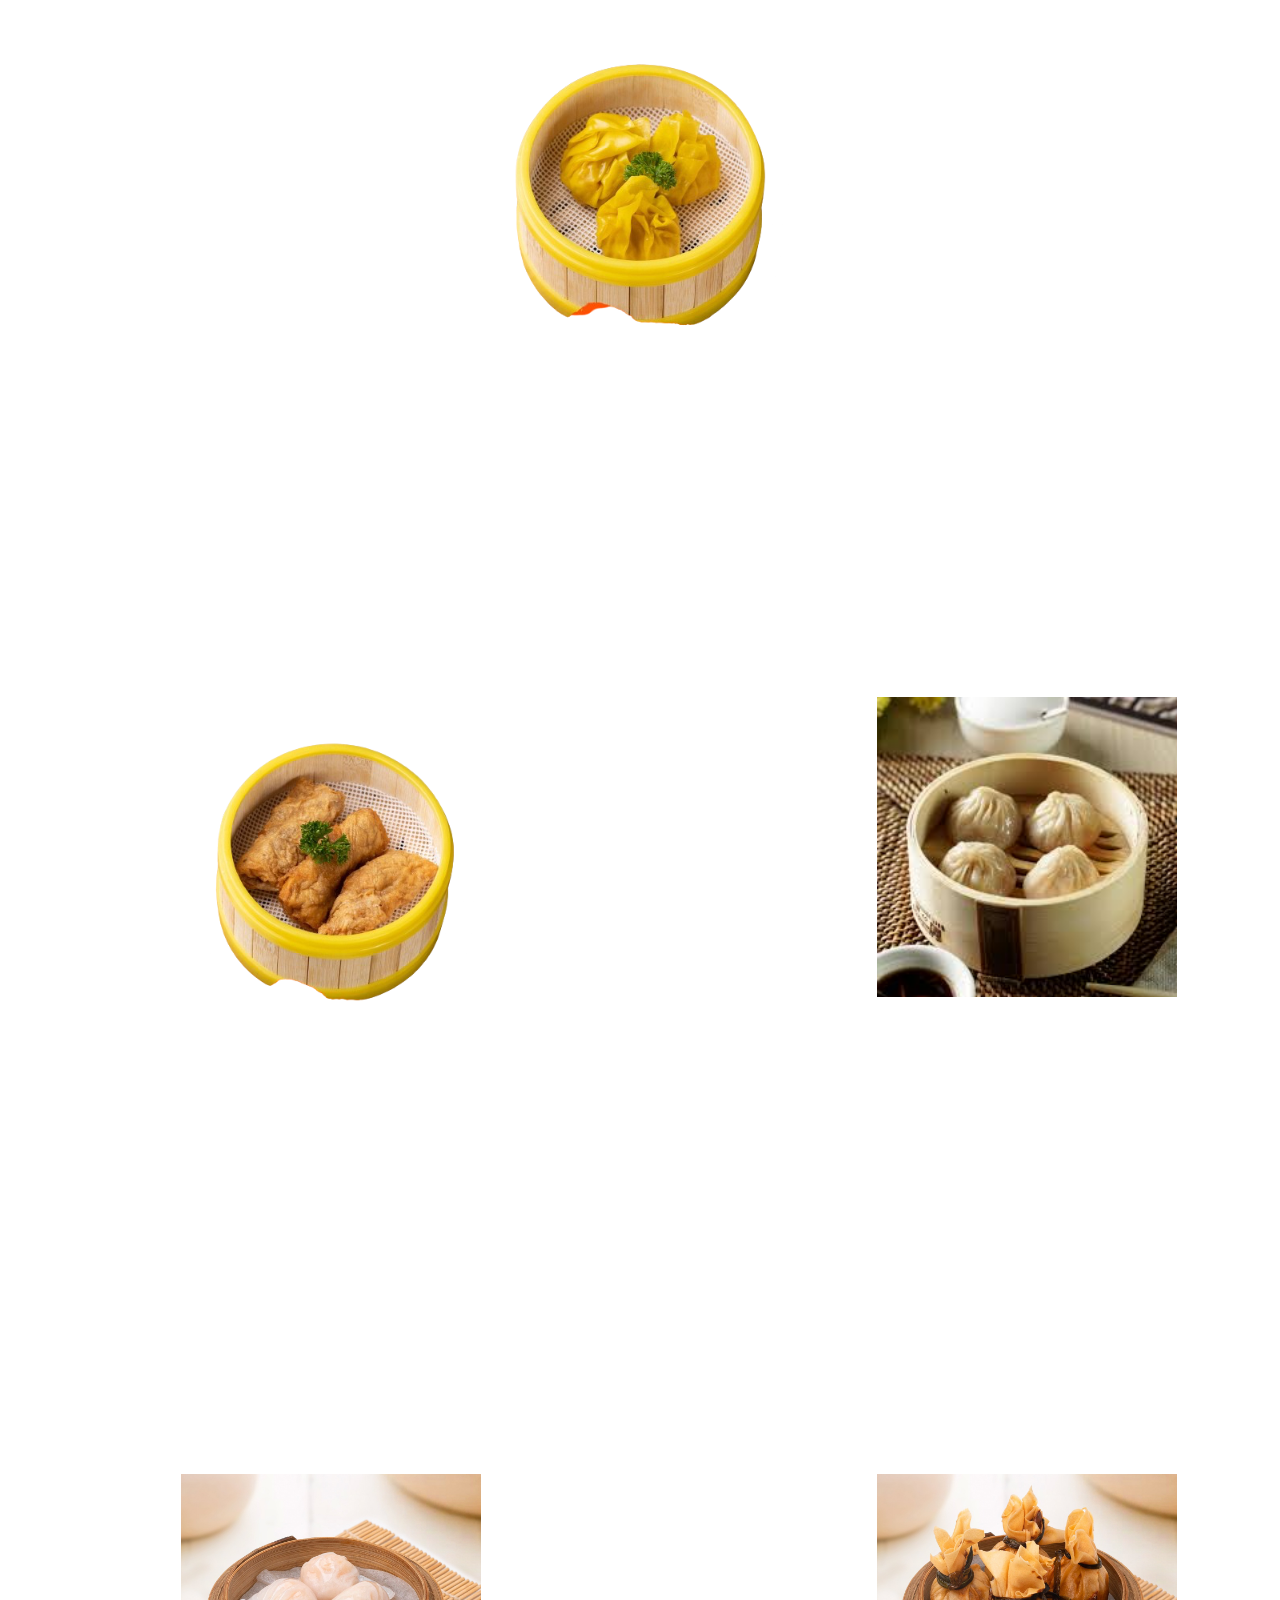
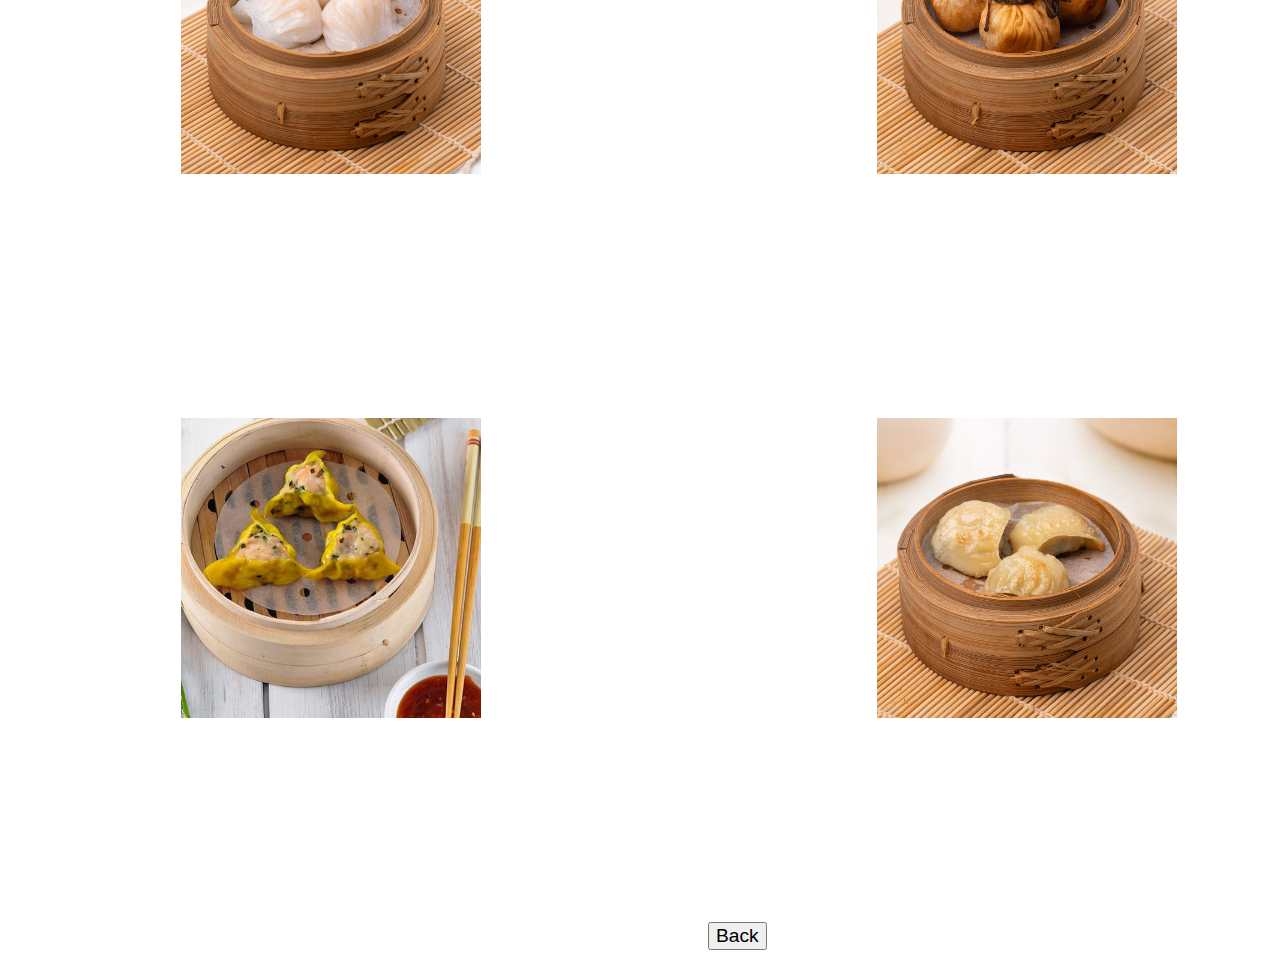
<file: HTML-CSS/Pages/Dimsum.html>
<!DOCTYPE html>
<html lang="en">
<head>
    <meta charset="UTF-8">
    <meta name="viewport" content="width=device-width, initial-scale=1.0">
    <title>Dimsum</title>
    <link rel="stylesheet" href="/HTML-CSS/styleD.css">
</head>
<body>
    <div class="wrapper">
        <div class="Baris-1" style="width: 300px; padding-bottom: 0px;">
            <img src="../Image/Pangsit-Shanghai.png" width="300px">
        </div>

        <div class="Baris-2" style="padding-bottom: 100px;" >
            <div class="Baris-2-Kolom-1">
                <img src="../Image/Tim-Tahu.png" width="300px">
            </div>
            <div class="Baris-2-Kolom-2">
                <img src="../Image/XiaLongBao.jpeg"  width="300px">
            </div>
        </div>

        <div class="Baris-3" style="padding-bottom: 100px;">
            <div class="Baris-3-Kolom-1">
                <img src="../Image/Hakau.jpeg" width="300px">
            </div>
            <div class="Baris-3-Kolom-2">
                <img src="../Image/Money-Bag.jpeg" width="300px">
            </div>
        </div>

        <div class="Baris-4" style="padding-bottom: 100px;">
            <div class="Baris-4-Kolom-1">
                <img src="../Image/Kocoi.jpeg" width="300px">
            </div>
            <div class="Baris-4-Kolom-2">
                <img src="../Image/Wotiek.jpg" width="300px">
            </div>
        </div>
    </div>

    <a href="../Index.html"><button>Back</button></a>
</body>
</html>
</file>
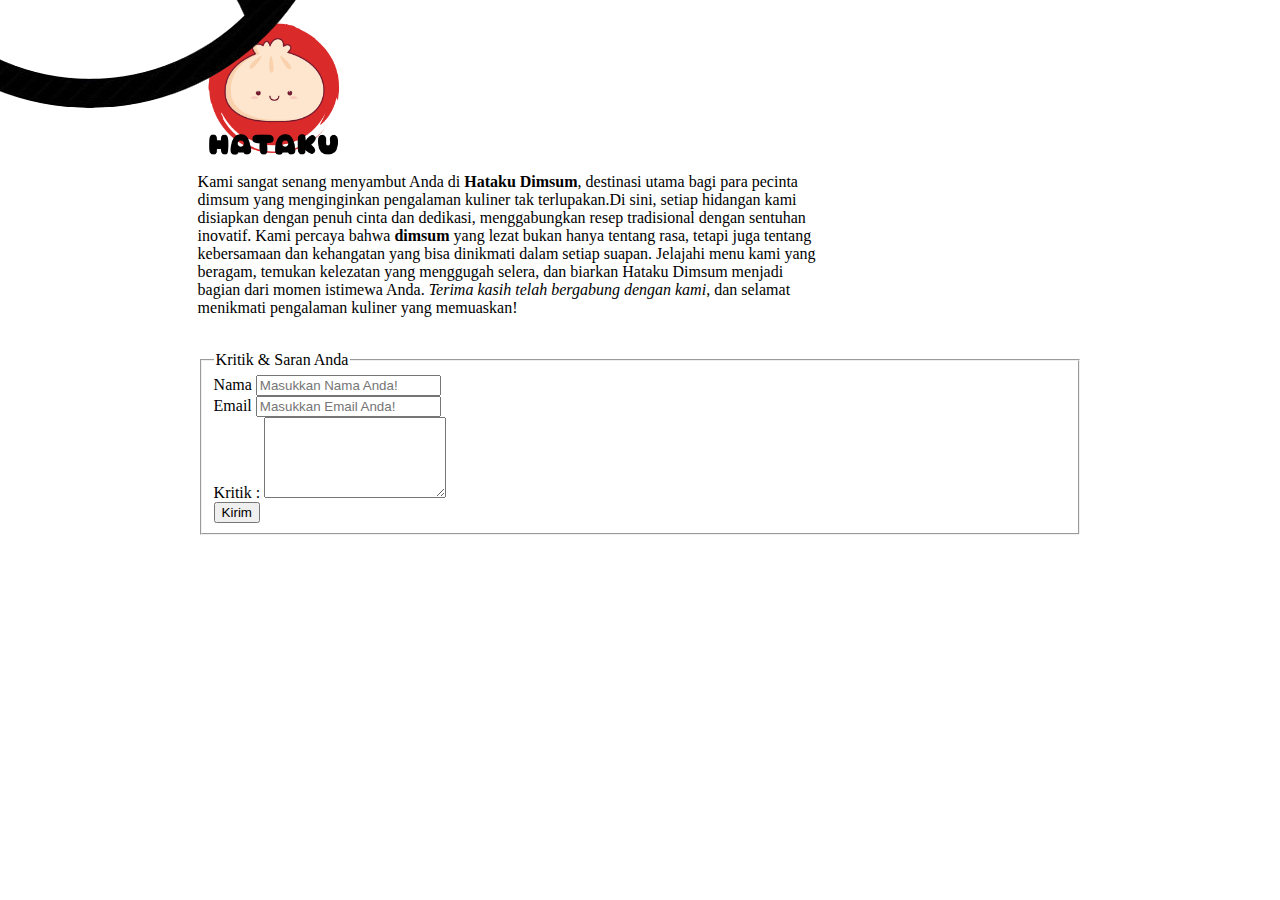
<file: HTML-CSS/Pages/Home.html>
<!DOCTYPE html>
<html lang="en">
<head>
    <meta charset="UTF-8">
    <meta name="viewport" content="width=device-width, initial-scale=1.0">
    <title>HatakuDimsum.id</title>
    <link rel="stylesheet" href="/HTML-CSS/style.css">
</head>
<body>
    <div>
        <header>
            <ul id="Topnav">
                <a href="#"><img src="/HTML-CSS/Image/IconLogin.png" alt=""></a>
                <li id="TopNav"><a id="Topnavv" href="#"><strong>Login</strong></a></li>
                
            </ul>
            <div style="float: left; width: 150px; height: 150px; margin-top: 15px;"><img src="/HTML-CSS/Image/HaTaku.png" width="150px"></div>
    <ul class="nav">
        <li class="Nav"> <a class="Nava" href="/HTML-CSS/Pages/Home.html"><strong>Home</strong></a></li>
        <li class="Nav"> <a class="Nava" href="/HTML-CSS/Pages/Menu.html"><strong>Menu</strong></a></li>
        <li class="Nav"> <a class="Nava" href="#Home"><strong>Outlet</strong></a></li>
        <li class="Nav"> <a class="Nava" href="#Home"><strong>Promotion</strong></a></li>
        <li class="Nav"> <a class="Nava" href="#Home"><strong>Corporate</strong></a></li>
        <li class="Nav"> <a class="Nava" href="#Home"><strong>New & Event</strong></a></li>
        <li class="Nav"> <a class="Nava" href="#Kritik&Saran"><strong>Contact Us</strong></li></a>
    </ul>
</header>

    <p style="clear: both;">
        Kami sangat senang menyambut Anda di <strong>Hataku Dimsum</strong>,
        destinasi utama bagi para pecinta<br> dimsum yang menginginkan pengalaman kuliner tak terlupakan.Di sini,
        setiap hidangan kami <br>disiapkan dengan penuh cinta dan dedikasi, menggabungkan resep tradisional dengan sentuhan <br>inovatif.
        Kami percaya bahwa <strong>dimsum</strong> yang lezat bukan hanya tentang rasa, tetapi juga tentang <br> kebersamaan dan kehangatan yang bisa dinikmati dalam setiap suapan. 
        Jelajahi menu kami yang<br> beragam, temukan kelezatan yang menggugah selera, dan biarkan Hataku Dimsum menjadi<br> bagian dari momen istimewa Anda.
        <em>Terima kasih telah bergabung dengan kami</em>, 
        dan selamat <br>menikmati pengalaman kuliner yang memuaskan!
    </p>

        <br>

    <fieldset id="Kritik&Saran">
        <legend>Kritik & Saran Anda</legend>
        <form action="">
        <label for="Nama">Nama</label>
        <input type="text" 
        name="Nama" 
        id="" 
        placeholder="Masukkan Nama Anda!" 
        required>
        <br>
        <label for="Email">Email</label>
        <input type="email" 
        name="Email" 
        id=""
        placeholder="Masukkan Email Anda!"
        required>
        <br>
        <label for="Kritik&Saran">Kritik :</label>
        <textarea name="Kritik&Saran" id="" cols="20" rows="5"></textarea>
        <br>
        <input type="submit" value="Kirim">
        </form>
    </fieldset>
        </div>
</body>
</html>
</file>
<file: HTML-CSS/styleD.css>
div{
    width: 70%;
    margin: auto;
}

.Baris-1 {
    margin-top: 20px;
    display: block;
    margin-left: auto;
    margin-right: auto;

}

.Baris-2 {
    margin-top: 70px;
    display: flex;
    gap: 200px;
}

.Baris-2-Kolom-1 {
    margin-top: 70px;
    margin-left: -149px;
    margin-right: auto;
}

.Baris-2-Kolom-2 {
    margin-top: 70px;
    margin-left: 196px;
    margin-right: auto;
}

.Baris-3 {
    margin-top: 70px;
    display: flex;
    gap: 200px;
}

.Baris-3-Kolom-1 {
    margin-top: 70px;
    margin-left: -149px;
    margin-right: auto;
}

.Baris-3-Kolom-2 {
    margin-top: 70px;
    margin-left: 196px;
    margin-right: auto;
}

.Baris-4 {
    margin-top: 70px;
    display: flex;
    gap: 200px;
}

.Baris-4-Kolom-1 {
    margin-top: 70px;
    margin-left: -149px;
    margin-right: auto;
}

.Baris-4-Kolom-2 {
    margin-top: 70px;
    margin-left: 196px;
    margin-right: auto;
}

button {
    margin-top: 100px;
    font-size: larger;
    margin-left: 700px;
    margin-right: auto;
}
</file>
<file: HTML-CSS/style.css>
div {
    width: 70%;
    margin: auto;
}

ul {
    font-family: 'Gill Sans', 'Gill Sans MT', Calibri, 'Trebuchet MS', sans-serif;
    list-style: none;
    margin: 0px;
    position: absolute;
    right: 1130px;
    width: 300px;
    padding: 10px;
    margin-top: -410px;
}

ul li {
    color: #fff;
    background-color: antiquewhite;
    display: block;
    border: 1px #DB2A2A;
    float: left;
    padding: 10px;
    position: relative;
    text-decoration: none;
}

ul li a {
    color: black;
}

ul li:hover {
    cursor: pointer;
}

ul li ul {
    visibility: hidden;
    opacity: 0;
    min-width: 5rem;
    position: absolute;
    transition: all 0.5s ease;
    margin-top: 0.5rem;
    left: 0;
    display: none;
}

ul li:hover > ul,
ul li ul:hover {
    visibility: visible;
    opacity: 1;
    display: block;
}

ul li ul li {
    clear: both;
    width: 50%;
}

h1 {
    color: #DB2A2A;
}

#HeaderAwal {
    background-color: antiquewhite;
}

#Home {
    background-color: antiquewhite;
}

a {
    text-decoration: none;
}

@media only screen and (max-width : 500px) {
    body {
        background-color: #DB2A2A;
    }
}
</file>
